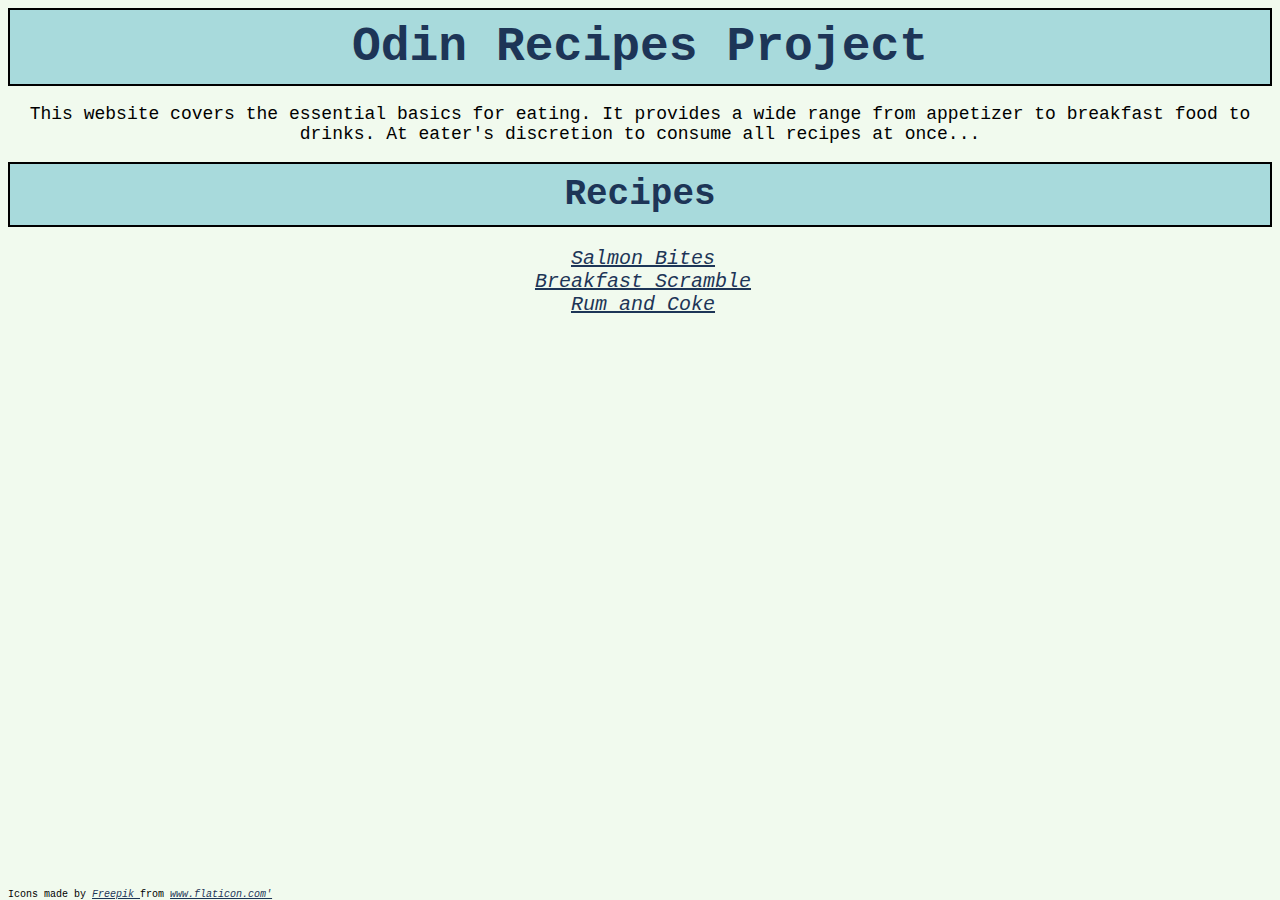
<file: index.html>
<!DOCTYPE html>
<html lang="en">
    <head>
        <meta charset="utf-8">
        <title>Odin-Recipes</title>
        <link rel="stylesheet" href="./styles.css">
    </head>
    <body>
        <div class="header major">Odin Recipes Project</div>
        <p class="para">
            This website covers the essential basics for eating. It provides a wide range from appetizer to breakfast food to drinks.
            At eater's discretion to consume all recipes at once...
        </p>
        <div class="header minor">Recipes</div>
        <ul class="pagelink">
            <li><a href="./recipes/salmonbites.html">Salmon Bites</a></li>
            <li><a href="./recipes/breakfastscramble.html">Breakfast Scramble</a></li>
            <li><a href="./recipes/rumandcoke.html">Rum and Coke</a></li>
        </ul>
        <div class="attribution"> 
            Icons made by <a href="https://www.flaticon.com/authors/freepik" title="Freepik"> Freepik </a> from <a href="https://www.flaticon.com/" title="Flaticon">www.flaticon.com'</a>
        </div>
    </body>
</html>
</file>
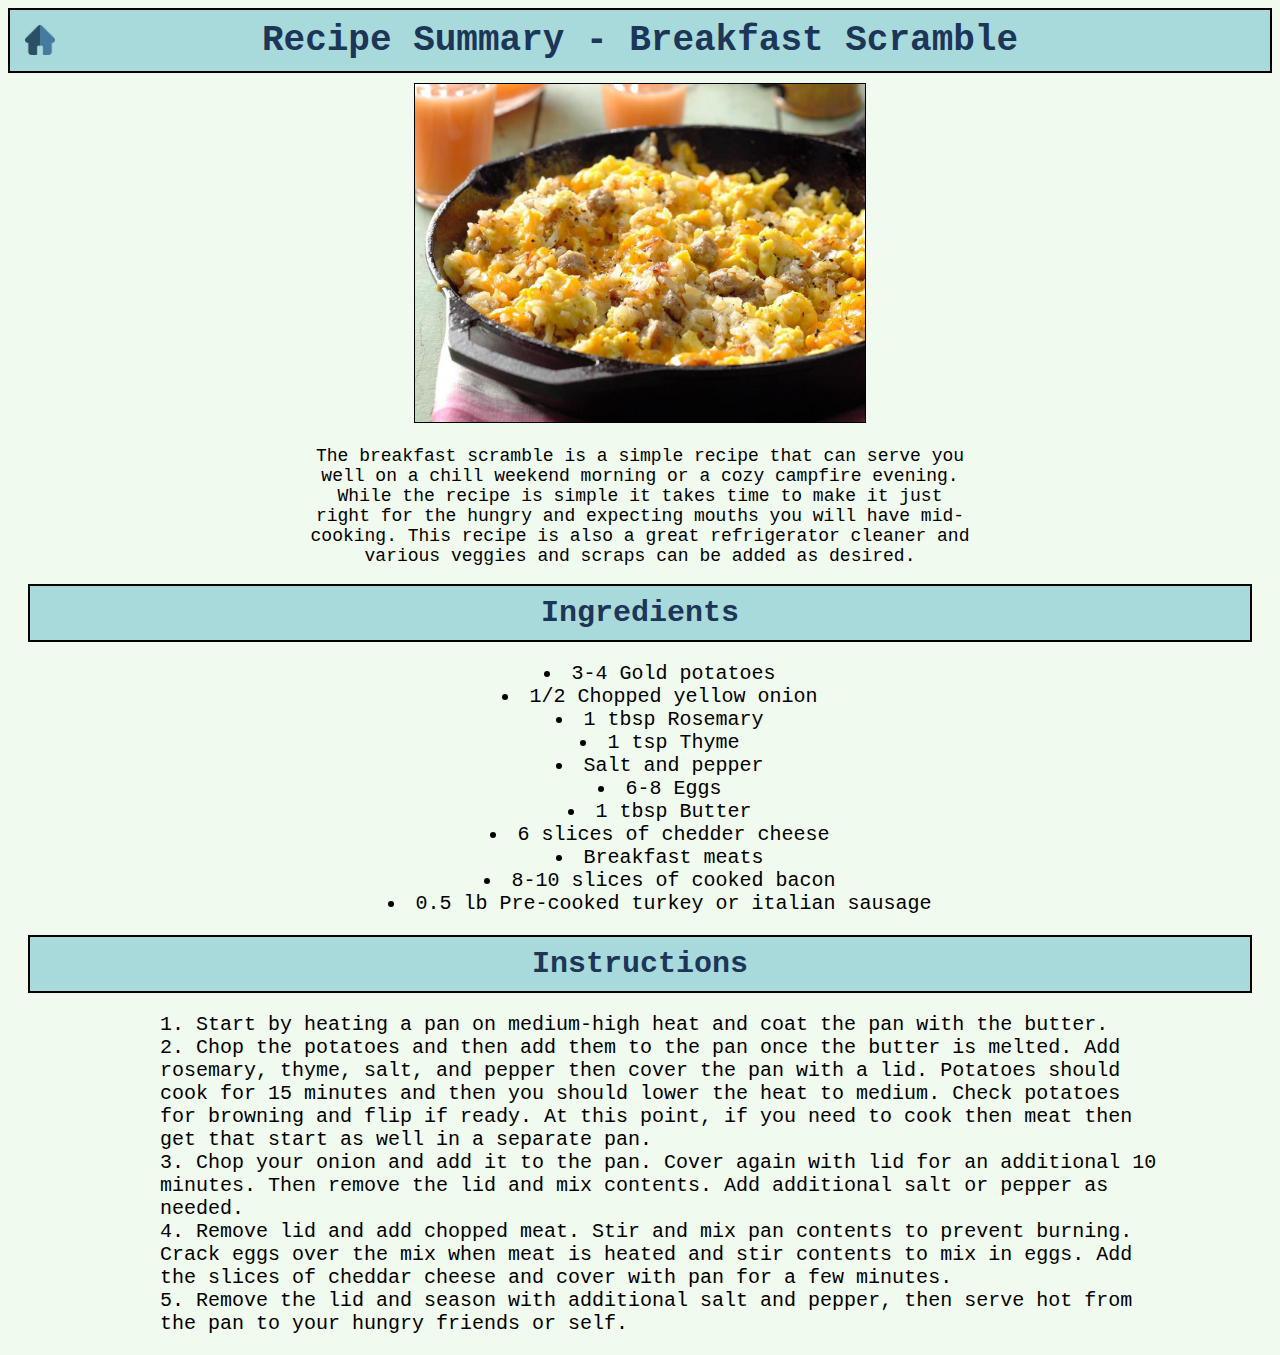
<file: recipes/breakfastscramble.html>
<!DOCTYPE html>
<html lang="en">
    <head>
        <meta charset="utf-8">
        <title>Breakfast Scramble</title>
        <link rel="stylesheet" href="../styles.css">
    </head>
    <body>
        <div class="header minor">
            Recipe Summary - Breakfast Scramble
            <a href="../index.html" >
                <img title ="Return to main page" class="index-link" src="../images/home_darker.png" alt="House icon for home page button">
            </a>
        </div>
        <img src="../images/breakfast_scramble.jpg">
        <p class="summary">
            The breakfast scramble is a simple recipe that can serve you well on a chill weekend morning or a cozy campfire evening.
            While the recipe is simple it takes time to make it just right for the hungry and expecting mouths you will have mid-cooking.
            This recipe is also a great refrigerator cleaner and various veggies and scraps can be added as desired.
        </p>
        <div class = "header minor small">
            Ingredients
        </div>
        <ul>
            <li>3-4 Gold potatoes</li>
            <li>1/2 Chopped yellow onion</li>
            <li>1 tbsp Rosemary</li>
            <li>1 tsp Thyme</li>
            <li>Salt and pepper</li>
            <li>6-8 Eggs</li>
            <li>1 tbsp Butter</li>
            <li>6 slices of chedder cheese</li>
            <li>Breakfast meats</li>
            <li>8-10 slices of cooked bacon</li>
            <li>0.5 lb Pre-cooked turkey or italian sausage</li>
        </ul>
        <div class="header minor small">
            Instructions
        </div>
        <ol>
            <li>Start by heating a pan on medium-high heat and coat the pan with the butter.</li>
            <li>
                Chop the potatoes and then add them to the pan once the butter is melted. Add rosemary, thyme, salt, and pepper
                then cover the pan with a lid. Potatoes should cook for 15 minutes and then you should lower the heat to medium. Check
                potatoes for browning and flip if ready. At this point, if you need to cook then meat then get that start as well in 
                a separate pan.
            </li>
            <li>
                Chop your onion and add it to the pan. Cover again with lid for an additional 10 minutes. Then remove the lid
                and mix contents. Add additional salt or pepper as needed.
            </li>
            <li>
                Remove lid and add chopped meat. Stir and mix pan contents to prevent burning. Crack eggs over the mix when meat is heated
                and stir contents to mix in eggs. Add the slices of cheddar cheese and cover with pan for a few minutes.
            </li>
            <li>
                Remove the lid and season with additional salt and pepper, then serve hot 
                from the pan to your hungry friends or self.
            </li>
        </ol>
    </body>
</html>
</file>
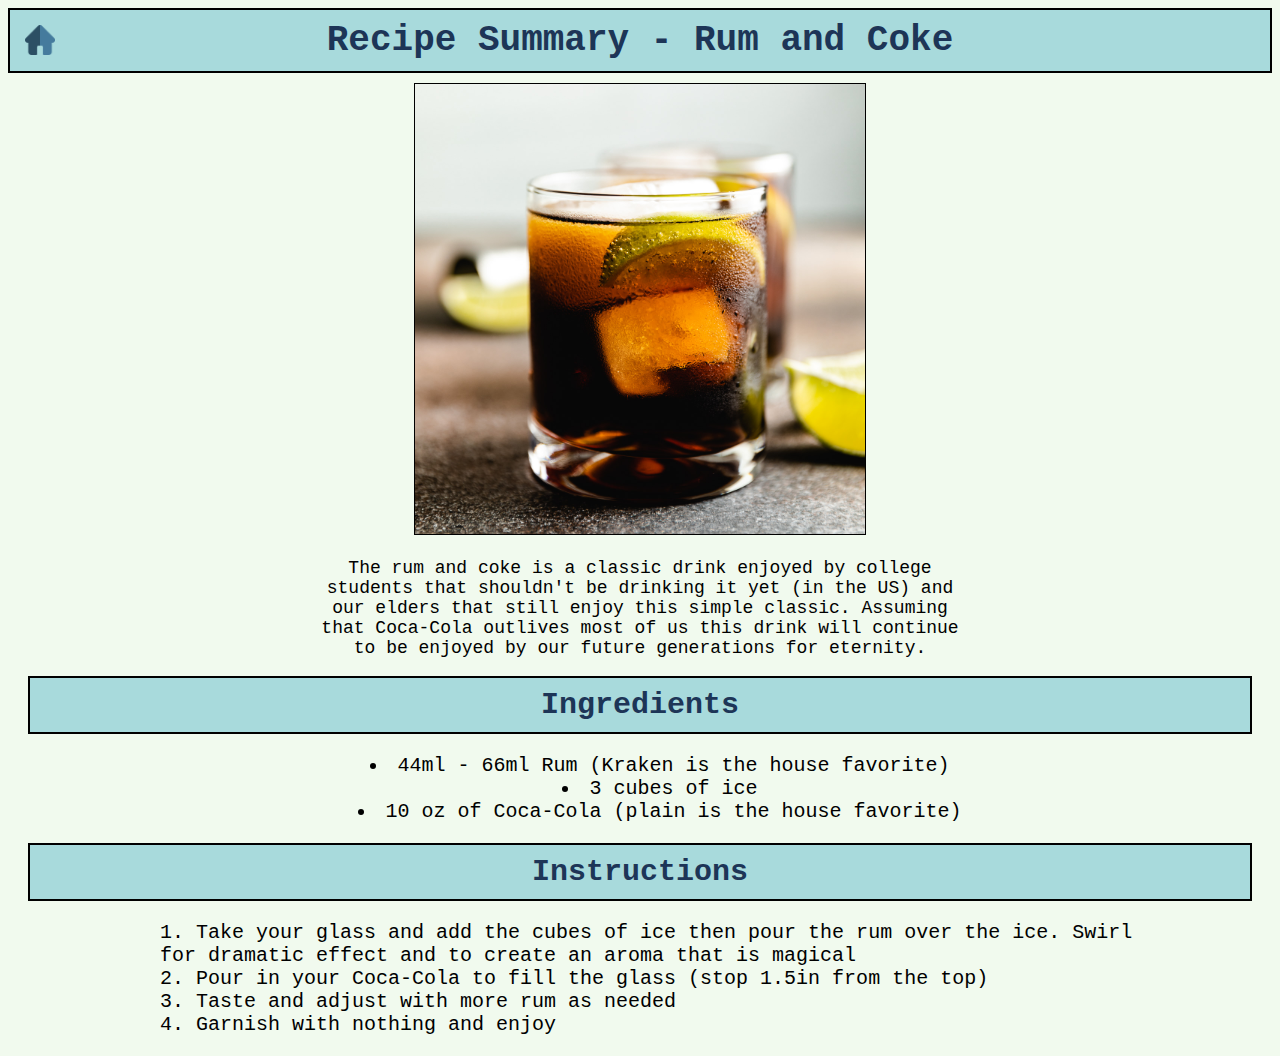
<file: recipes/rumandcoke.html>
<!DOCTYPE html>
<html lang="en">
    <head>
        <meta charset="utf-8">
        <title>Rum and Coke</title>
        <link rel="stylesheet" href="../styles.css">
    </head>
    <body>
        <div class = "header minor">
            Recipe Summary - Rum and Coke
            <a href="../index.html" >
                <img title ="Return to main page" class="index-link" src="../images/home_darker.png" alt="House icon for home page button">
            </a>
        </div>
        <img src="../images/rum_coke.jpg">
        <p class="summary">
            The rum and coke is a classic drink enjoyed by college students that shouldn't be drinking it yet (in the US)
            and our elders that still enjoy this simple classic. Assuming that Coca-Cola outlives most of us this drink will
            continue to be enjoyed by our future generations for eternity.
        </p>
        <div class="header minor small">
            Ingredients
        </div>
        <ul>
            <li>44ml - 66ml Rum (Kraken is the house favorite)</li>
            <li>3 cubes of ice</li>
            <li>10 oz of Coca-Cola (plain is the house favorite)</li>
        </ul>
        <div class="header minor small">
            Instructions
        </div>
        <ol>
            <li>Take your glass and add the cubes of ice then pour the rum over the ice. Swirl for dramatic effect and to create an aroma that is magical</li>
            <li>Pour in your Coca-Cola to fill the glass (stop 1.5in from the top)</li>
            <li>Taste and adjust with more rum as needed</li>
            <li>Garnish with nothing and enjoy</li>
        </ol>
    </body>
</html>
</file>
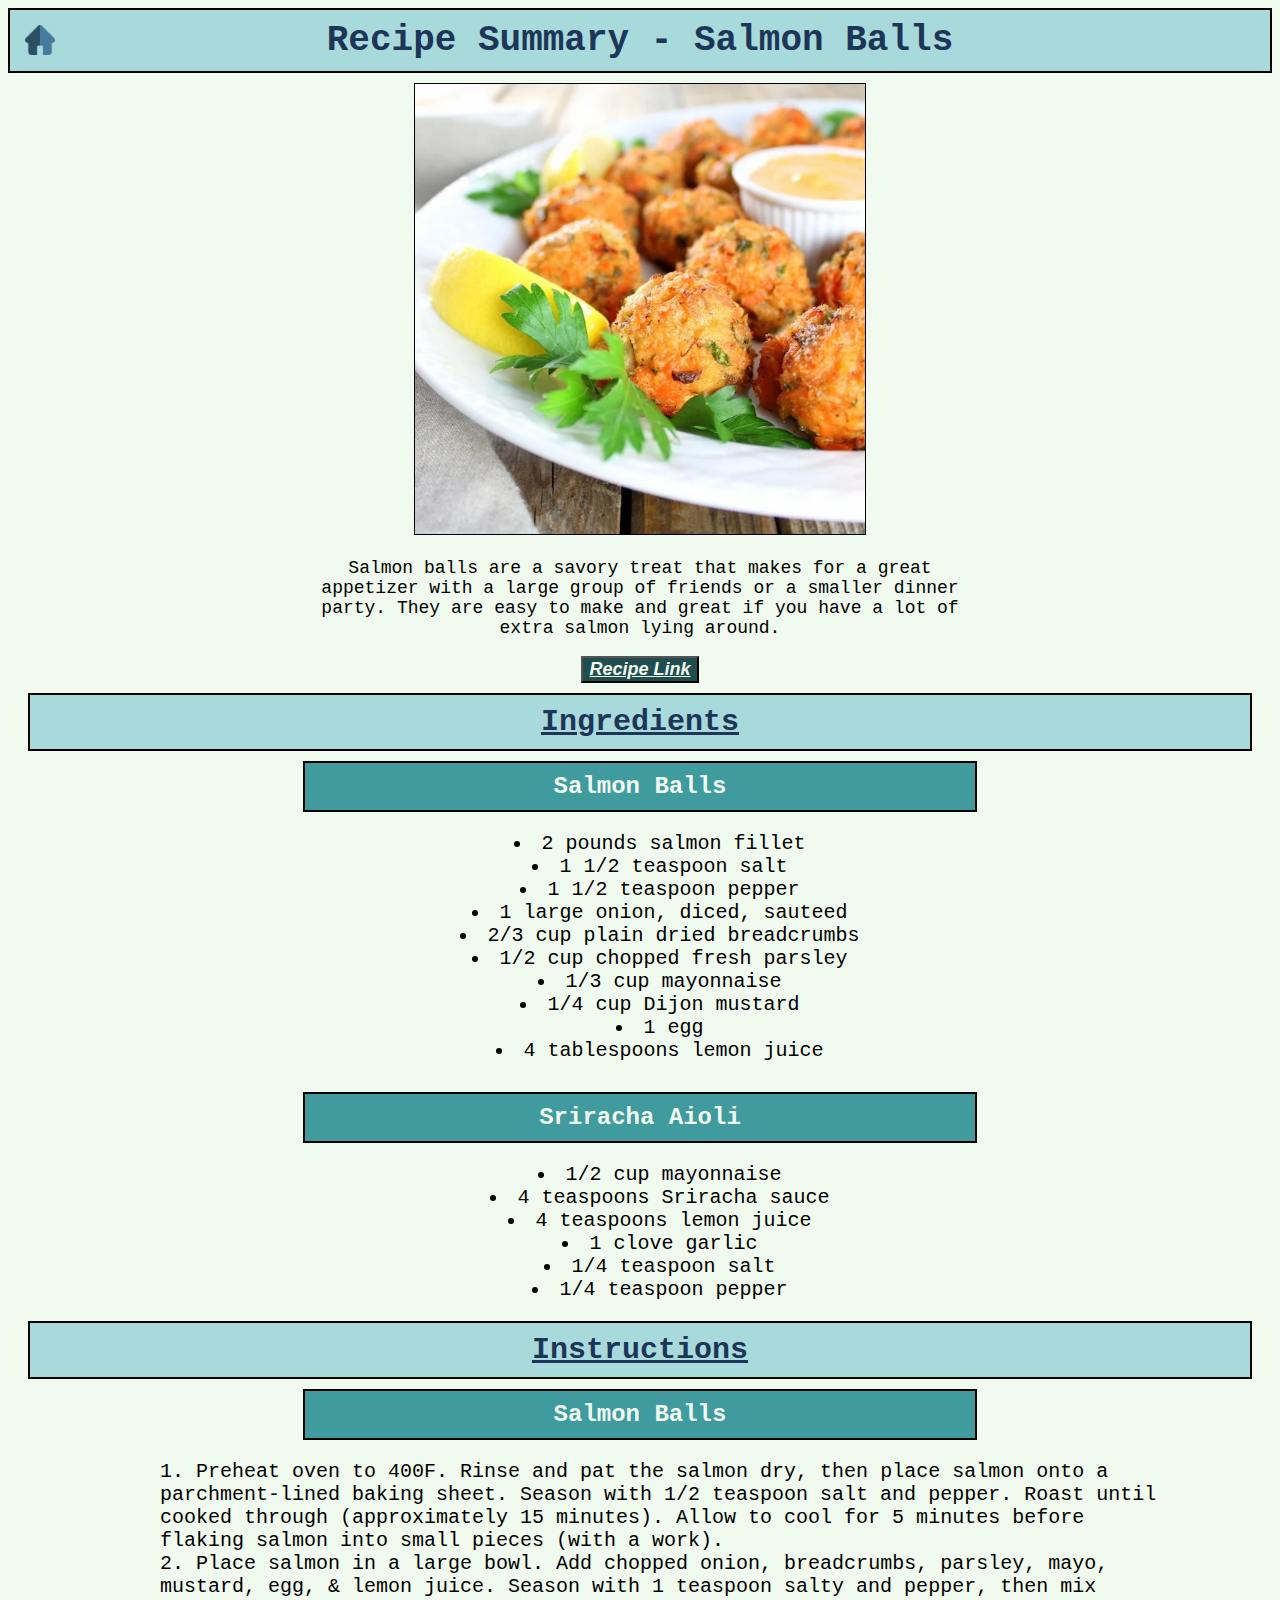
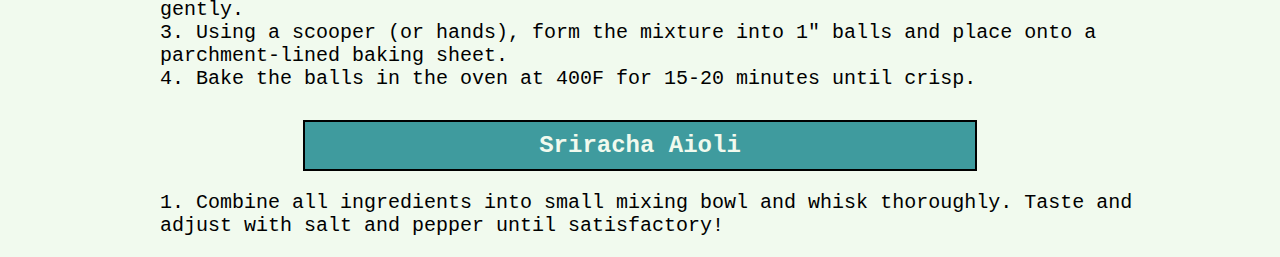
<file: recipes/salmonbites.html>
<!DOCTYPE html>
<html lang="en">
    <head>
        <meta charset="utf-8">
        <title>Salmon Balls</title>
        <link rel="stylesheet" href="../styles.css">
    </head>
    <body>
        <div class="header minor">
            Recipe Summary - Salmon Balls
            <a href="../index.html" >
                <img title ="Return to main page" class="index-link" src="../images/home_darker.png" alt="House icon for home page button">
            </a>
        </div>
        <img src="../images/Mini-Salmon-Cakes-with-Sriracha-Lemon-Aioli-EL-CU-cakes.webp">
        <p class="summary">
            Salmon balls are a savory treat that makes for a great appetizer with a large
            group of friends or a smaller dinner party. They are easy to make and great if
            you have a lot of extra salmon lying around.
        </p>
        <button class="link highlight">
            <a href="https://tasteandsee.com/mini-salmon-cakes-sriracha-lemon-aioli-recipe/?epik=dj0yJnU9WUZhX3ppbjhfRzh1eU5HS3EtdHhRcXU4TVpQa2NBblcmcD0wJm49TUlpM2ltSFhQb21QdFFjbFR6dThLdyZ0PUFBQUFBR09JRmJv">
                Recipe Link                
            </a>
        </button>
        <div class="header minor small">
            <u>Ingredients</u>
        </div>
        <div class="header minor list">
            Salmon Balls
        </div>
        <ul>
            <li>2 pounds salmon fillet</li>
            <li>1 1/2 teaspoon salt</li>
            <li>1 1/2 teaspoon pepper</li>
            <li>1 large onion, diced, sauteed</li>
            <li>2/3 cup plain dried breadcrumbs</li>
            <li>1/2 cup chopped fresh parsley</li>
            <li>1/3 cup mayonnaise</li>
            <li>1/4 cup Dijon mustard</li>
            <li>1 egg</li>
            <li>4 tablespoons lemon juice</li>
        </ul>
        <div class="header minor list">
            Sriracha Aioli
        </div>
        <ul>
            <li>1/2 cup mayonnaise</li>
            <li>4 teaspoons Sriracha sauce</li>
            <li>4 teaspoons lemon juice</li>
            <li>1 clove garlic</li>
            <li>1/4 teaspoon salt</li>
            <li>1/4 teaspoon pepper</li>
        </ul>
        <div class="header minor small">
            <u>Instructions</u>
        </div>
        <div class="header minor list">
            Salmon Balls
        </div>
        <ol>
            <li>
                Preheat oven to 400F. Rinse and pat the salmon dry, then
                place salmon onto a parchment-lined baking sheet. Season with 
                1/2 teaspoon salt and pepper. Roast until cooked through
                (approximately 15 minutes). Allow to cool for 5 minutes before
                flaking salmon into small pieces (with a work).
            </li>
            <li>
                Place salmon in a large bowl. Add chopped onion, breadcrumbs,
                parsley, mayo, mustard, egg, & lemon juice. Season with 1
                teaspoon salty and pepper, then mix gently.
            </li>
            <li>
                Using a scooper (or hands), form the mixture into 1" balls and
                place onto a parchment-lined baking sheet.
            </li>
            <li>
                Bake the balls in the oven at 400F for 15-20 minutes until crisp.
            </li>
        </ol>
        <div class="header minor list">
            Sriracha Aioli
        </div>
        <ol>
            <li>
                Combine all ingredients into small mixing bowl and whisk thoroughly.
                Taste and adjust with salt and pepper until satisfactory!
            </li>
        </ol>
    </body>
</html>
</file>
<file: styles.css>
/* styles.css
Stylesheet for TOP Recipe Project
Created on: 01.02.23
*/

body {
    font-family: "Courier New", sans-serif;
    text-align: center;
    background-color: #f1faee;
    color: #000000;
    font-size: 18px;
}

.header {
    background-color: #a8dadc;
    border: 2px solid black;
    padding: 10px;
    background-size: auto;
    color: #1d3557;
    font-size: 48px;
    font-weight: 700;
}

.header.minor {
    font-size: 36px;
}

.header.minor.small {
    display: block;
    margin-left: auto;
    margin-right: auto;
    width: 1200px;
    font-size: 30px;
}

.header.minor.list {
    display: inline-block;
    width: 650px;
    font-size: 24px;
    margin-top: 10px;
    color: #f1faee;
    background-color: #3F9B9E;
}

ul {
    list-style-type: disc;
    list-style-position: inside;
    font-size: 20px;
}

ul.pagelink {
    list-style-type: none;
    margin-left: -34px;
}

a {
    color: #1D3557;
    font-style: italic;
}

.link.highlight {
    margin-bottom: 10px;
    font-weight: 800;
    font-size: 18px;
    background-color: #204E4F;
}

.link.highlight a {
    color: #f1faee;
}

img{
    width: 450px;
    height: auto;
    border: 1px solid black;
    margin-top: 10px;
}

img.index-link {
    width: 30px;
    height: auto;
    border: none;
    position: absolute;
    top: 15px;
    left: 25px;
}

ol {
    list-style-position: inside;
    text-align: left;
    margin-left: auto;
    margin-right: auto;
    font-size: 20px;
    width: 1000px;
}

.attribution {
    font-size: 10px;
    color: black;
    position: absolute;
    bottom: 0;
}

.summary {
    margin-left: 300px;
    margin-right: 300px;
}
</file>
